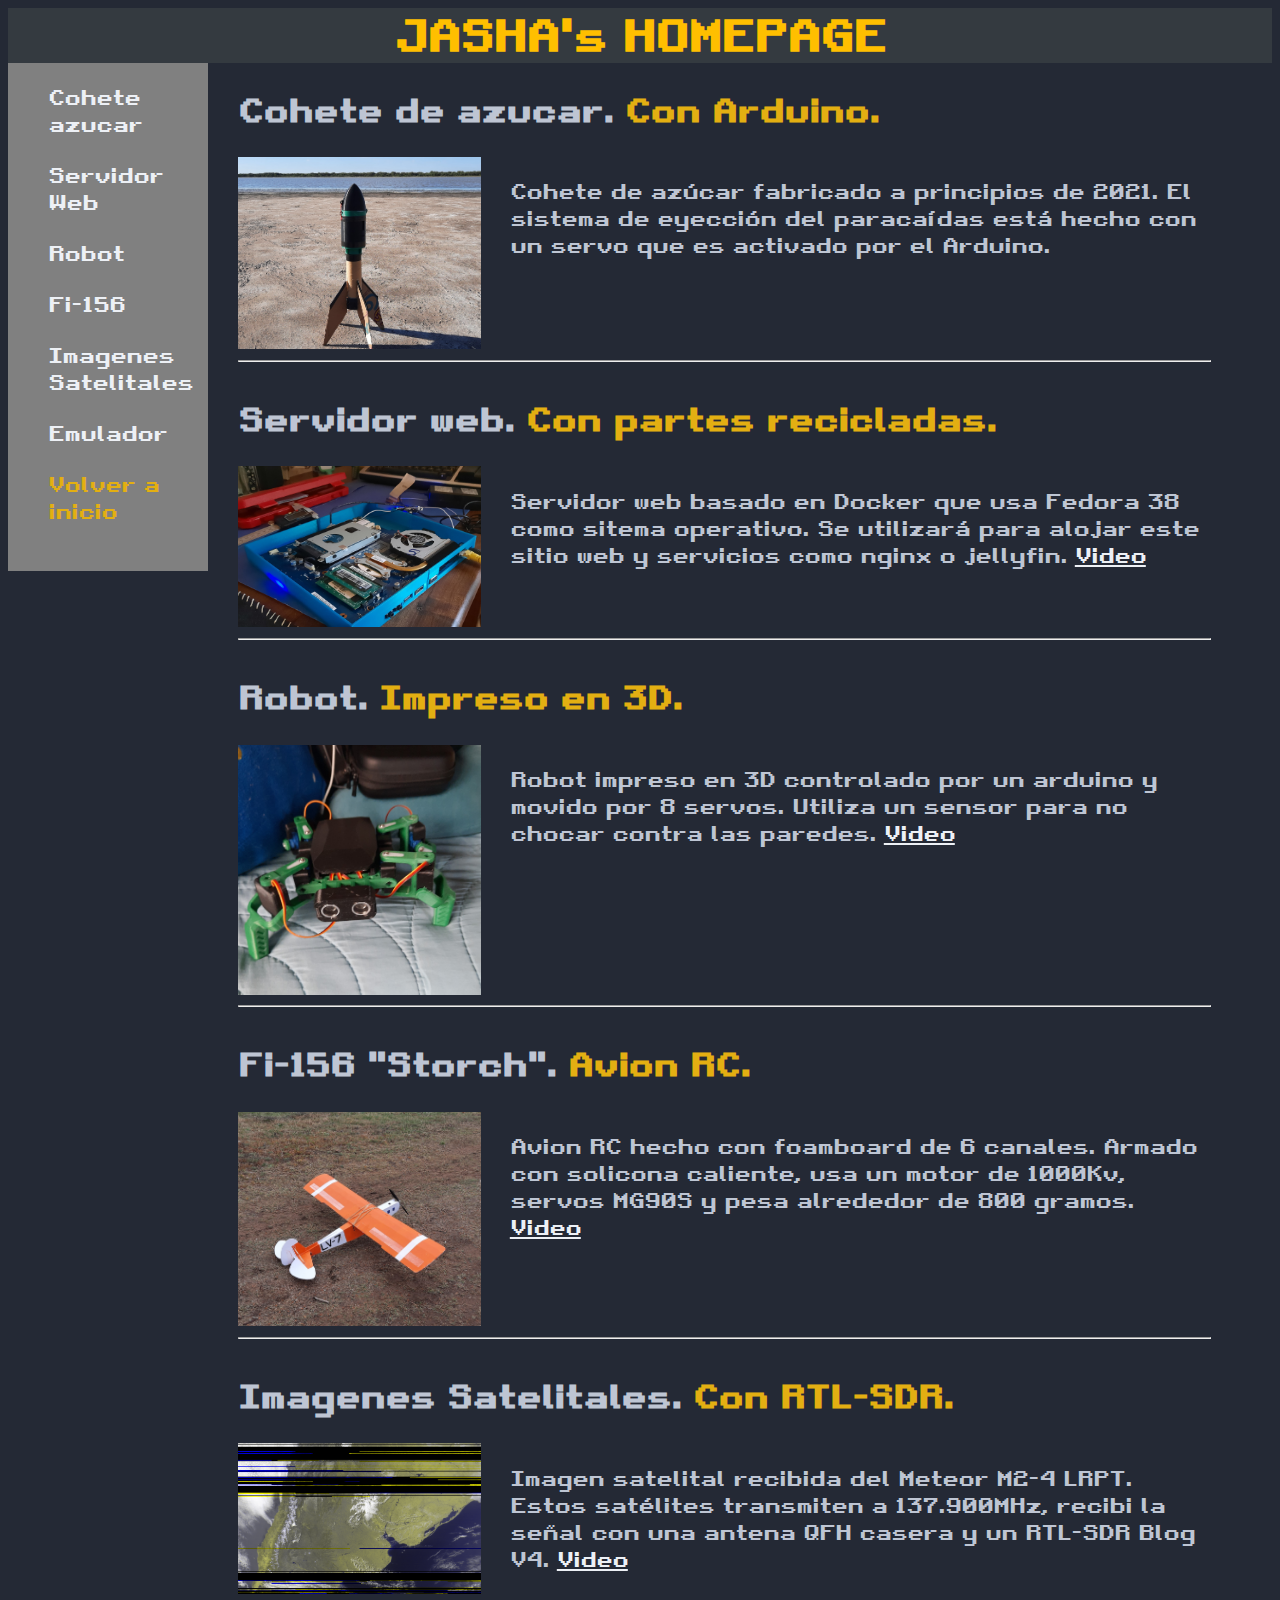
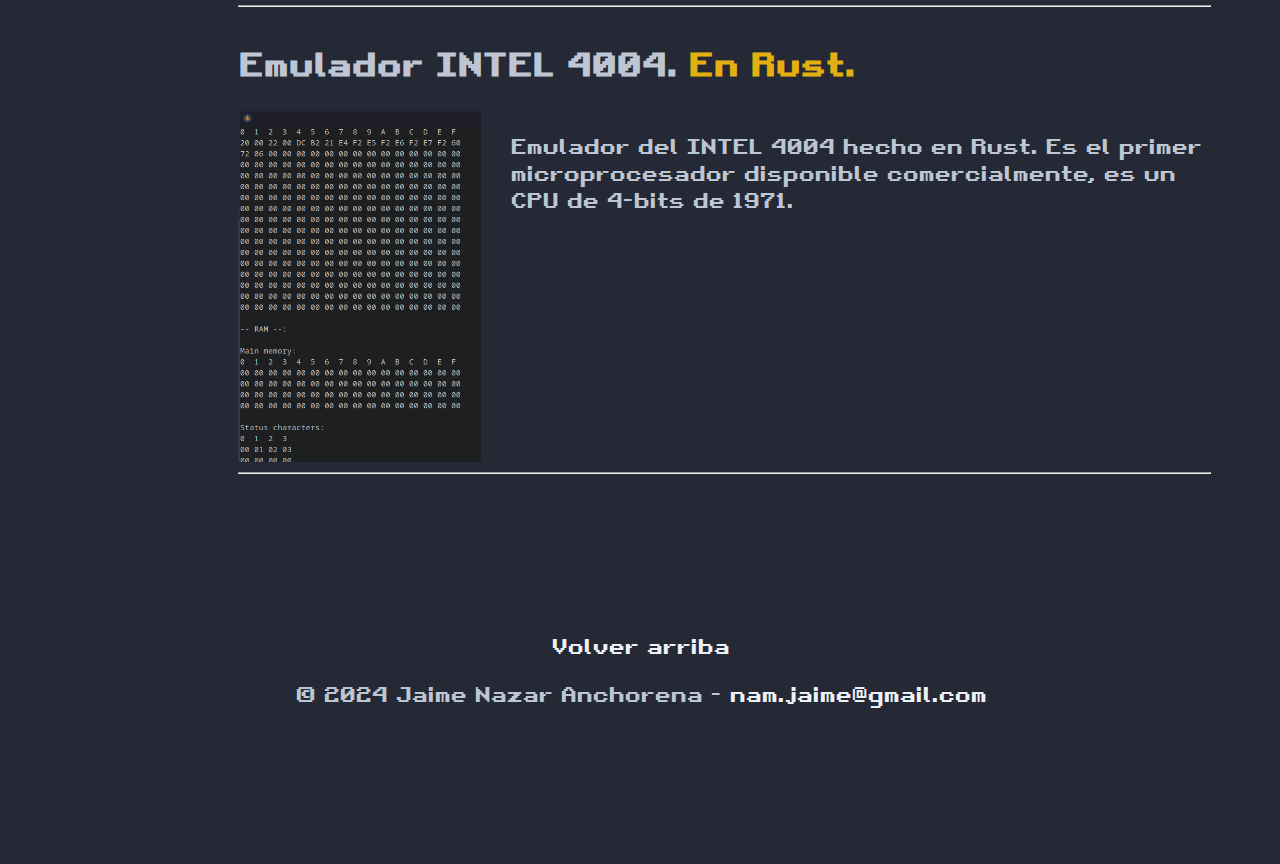
<file: projects.html>
<html lang="en">

    <head>
        <!-- Required meta tags -->
        <meta charset="utf-8">
        <meta name="viewport" content="width=device-width, initial-scale=1">

        <!-- Bootstrap CSS -->
        <link rel="stylesheet" href="./assets/css/style.css">

        <title>Jaime Nazar</title>
        <link rel="icon" href="./assets/images/logo.png">
    </head>

    <body>
        <header>
          <h1 id="title">JASHA's HOMEPAGE</h1>
        </header>
    
        <!-- MAIN -->
        <main>

            <div id="index">
                <button type="button" id="index_button">Index</button>
    
                <div id="index_list">
                    <ul>
                        <li><a href="#1">Cohete azucar</a></li>
                        <li><a href="#2">Servidor Web</a></li>
                        <li><a href="#3">Robot</a></li>
                        <li><a href="#4">Fi-156</a></li>
                        <li><a href="#5">Imagenes Satelitales</a></li>
                        <li><a href="#6">Emulador</a></li>
                        <li><a class="return-link" href="index.html">Volver a inicio</a></li>
                    </ul>   
                </div>
            </div>
    
            <div id="main_content">
                <div class="project" id="1">
                    <h2 class="project-heading">Cohete de azucar. <span class="text-muted">Con Arduino.</span></h2>

                    <div class="project-content">
                        <img src="../assets/images/Rocket.jpg" alt="rocket">
                        <p class="lead">Cohete de azúcar fabricado a principios de 2021. El sistema de eyección del paracaídas está hecho con un servo que es activado por el Arduino.</p>
                    </div>
                </div>

                <hr>

                <div class="project" id="2">
                    <h2 class="project-heading">Servidor web. <span class="text-muted">Con partes recicladas.</span></h2>

                    <div class="project-content">
                        <img class="project-image img-fluid mx-auto" src="./assets/images/Server.jpg" data-src="holder.js/500x500/auto" alt="Generic placeholder image">
                        <p class="lead">Servidor web basado en Docker que usa Fedora 38 como sitema operativo. Se utilizará para alojar este sitio web y servicios como nginx o jellyfin.
                        <a href="https://www.youtube.com/watch?v=1L8abM76bG0">Video</a>
                    </p>          
                    </div>
                </div>
                <hr>

                <div class="project" id="3">
                    <h2 class="project-heading">Robot. <span class="text-muted">Impreso en 3D.</span></h2>

                    <div class="project-content">
                        <img class="project-image img-fluid mx-auto" src="./assets/images/Robot.jpeg" data-src="holder.js/500x500/auto" alt="Generic placeholder image">
                        <p class="lead">Robot impreso en 3D controlado por un arduino y movido por 8 servos. Utiliza un sensor para no chocar contra las paredes.
                            <a href="https://www.youtube.com/watch?v=h_jftYQMekc">Video</a>
                        </p>
                    </div>
                </div>

                <hr>

                <div class="project" id="4">
                    <h2 class="project-heading">Fi-156 "Storch". <span class="text-muted">Avion RC.</span></h2>

                    <div class="project-content">
                        <img class="project-image img-fluid mx-auto" src="./assets/images/Fi-156.jpg" data-src="holder.js/500x500/auto" alt="Generic placeholder image">
                        <p class="lead">Avion RC hecho con foamboard de 6 canales. Armado con solicona caliente, usa un motor de 1000Kv, servos MG90S y pesa alrededor de 800 gramos.
                            <a href="https://www.youtube.com/watch?v=Ifakn9rkLtQ">Video</a>
                        </p>
                    </div>
                </div>
                <hr>

                <div class="project" id="5">
                    <h2 class="project-heading">Imagenes Satelitales. <span class="text-muted">Con RTL-SDR.</span></h2>

                    <div class="project-content">
                        <img class="project-image img-fluid mx-auto" src="./assets/images/sdr.png" data-src="holder.js/500x500/auto" alt="Generic placeholder image">
                        <p class="lead">Imagen satelital recibida del Meteor M2-4 LRPT. Estos satélites transmiten a 137.900MHz, recibi la señal con una antena QFH casera y un RTL-SDR Blog V4.
                            <a href="https://www.youtube.com/watch?v=qXWJL2wbTB0">Video</a>
                        </p>
                    </div>
                </div>
                <hr>

                <div class="project" id="6">
                    <h2 class="project-heading">Emulador INTEL 4004. <span class="text-muted">En Rust.</span></h2>

                    <div class="project-content">
                        <img class="project-image img-fluid mx-auto" src="./assets/images/emulator.png" data-src="holder.js/500x500/auto" alt="Generic placeholder image">
                        <p class="lead">Emulador del INTEL 4004 hecho en Rust. Es el primer microprocesador disponible comercialmente, es un CPU de 4-bits de 1971.</p>
                    </div>
                </div>
                <hr>
            </div>
        </main>


        <!-- FOOTER -->
        <footer class="container">
        
            <p class="float-right"><a href="#title">Volver arriba</a></p>
            <p>&copy; 2024 Jaime Nazar Anchorena - <a>nam.jaime@gmail.com</a></p>
            
        </footer>

        <script src="./assets/js/main.js"></script>
    </body>

</html>
</file>
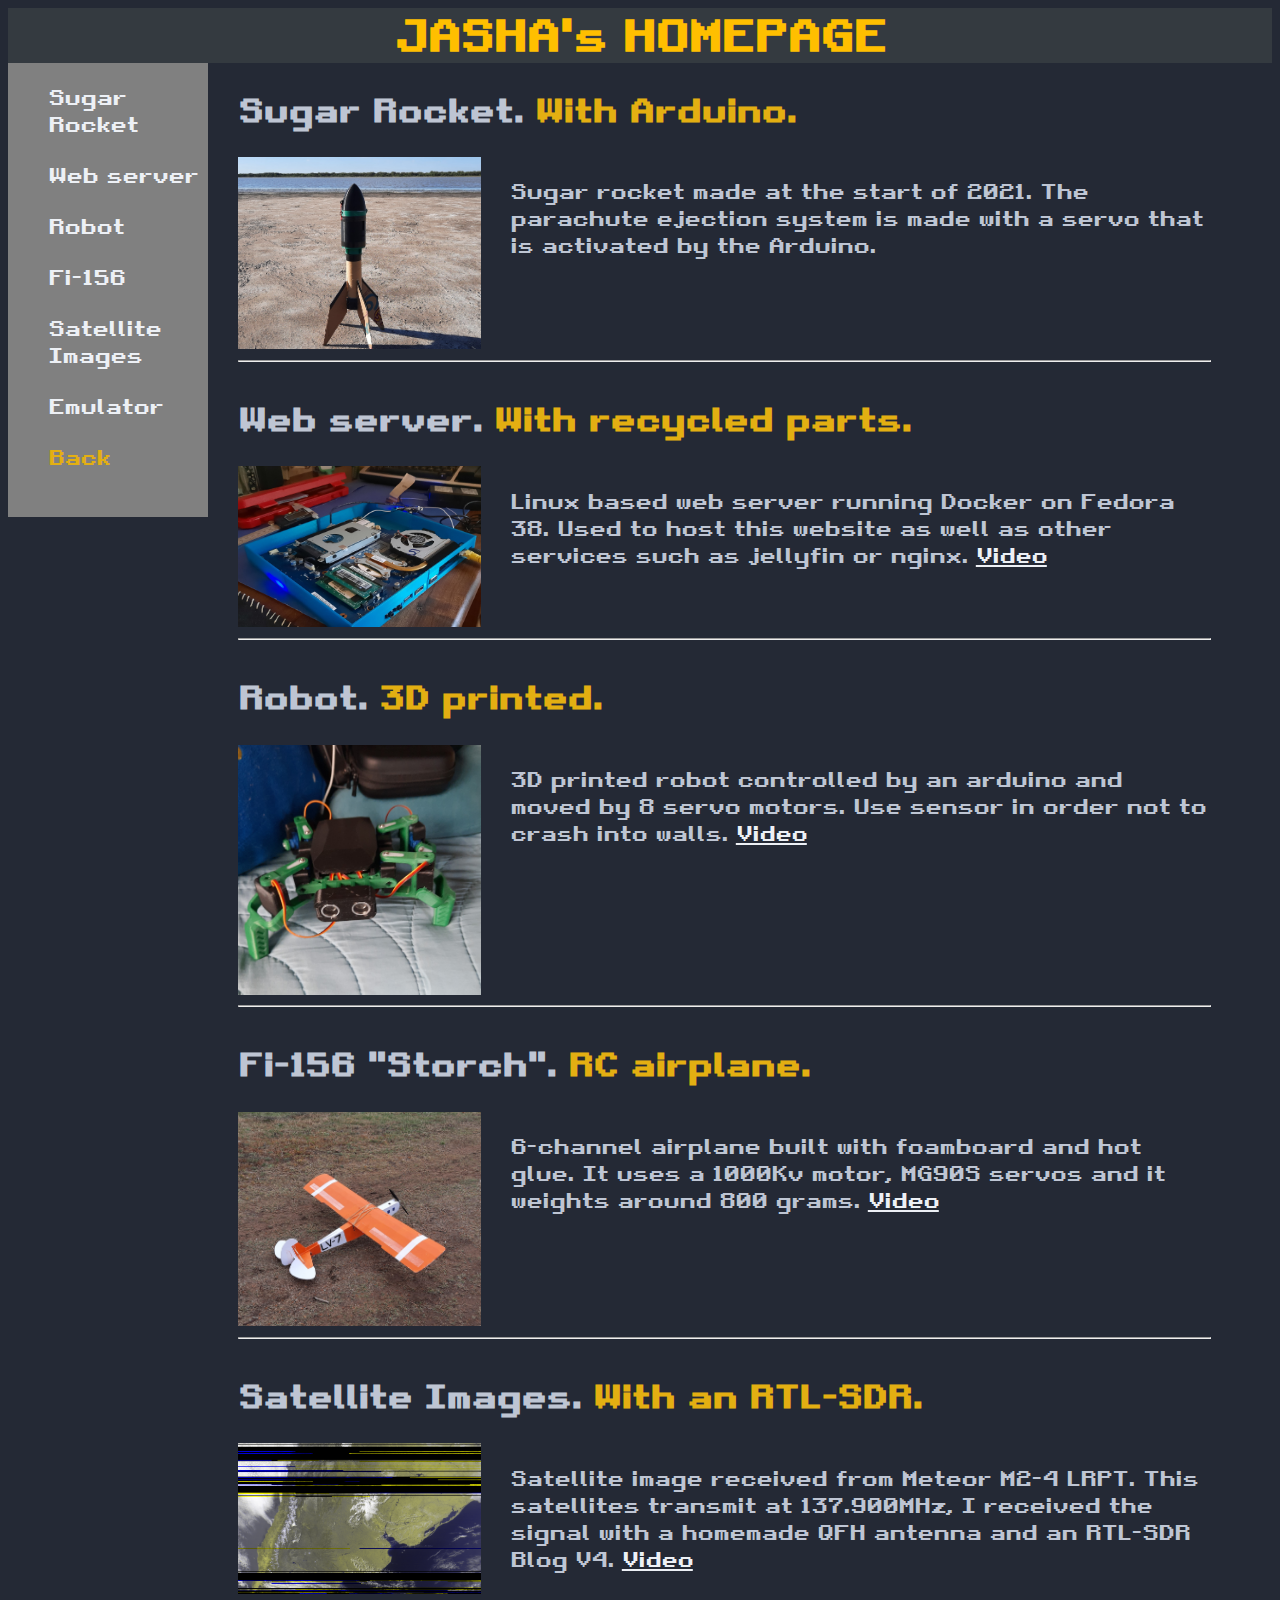
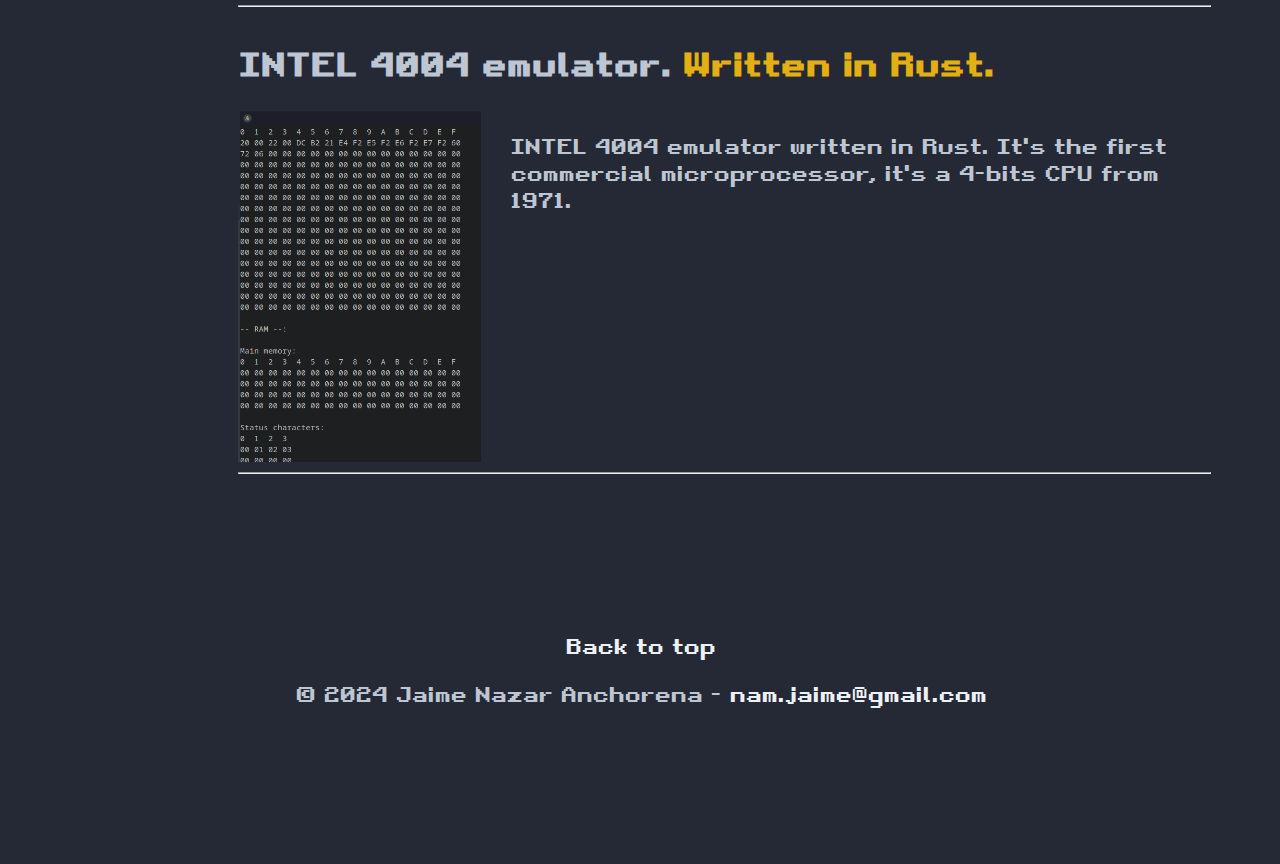
<file: en/projects.html>
<html lang="en">

    <head>
        <!-- Required meta tags -->
        <meta charset="utf-8">
        <meta name="viewport" content="width=device-width, initial-scale=1">

        <!-- Bootstrap CSS -->
        <link rel="stylesheet" href="../assets/css/style.css">

        <title>Jaime Nazar</title>
        <link rel="icon" href="../assets/images/logo.png">
    </head>

    <body>
        <header>
          <h1 id="title">JASHA's HOMEPAGE</h1>
        </header>
    
        <!-- MAIN -->
        <main>

            <div id="index">
                <button type="button" id="index_button">Index</button>
    
                <div id="index_list">
                    <ul>
                        <li><a href="#1">Sugar Rocket</a></li>
                        <li><a href="#2">Web server</a></li>
                        <li><a href="#3">Robot</a></li>
                        <li><a href="#4">Fi-156</a></li>
                        <li><a href="#5">Satellite Images</a></li>
                        <li><a href="#6">Emulator</a></li>
                        <li><a class="return-link" href="index.html">Back</a></li>
                    </ul>   
                </div>
            </div>
    
            <div id="main_content">
                <div class="project" id="1">
                    <h2 class="project-heading">Sugar Rocket. <span class="text-muted">With Arduino.</span></h2>

                    <div class="project-content">
                        <img src="../assets/images/Rocket.jpg" alt="rocket">
                        <p class="lead">Sugar rocket made at the start of 2021. The parachute ejection system is made with a servo that is activated by the Arduino.</p>
                    </div>
                </div>

                <hr>

                <div class="project" id="2">
                    <h2 class="project-heading">Web server. <span class="text-muted">With recycled parts.</span></h2>

                    <div class="project-content">
                        <img class="project-image img-fluid mx-auto" src="../assets/images/Server.jpg" data-src="holder.js/500x500/auto" alt="Generic placeholder image">
                        <p class="lead">Linux based web server running Docker on Fedora 38. Used to host this website as well as other services such as jellyfin or nginx.
                        <a href="https://www.youtube.com/watch?v=1L8abM76bG0">Video</a>
                    </p>          
                    </div>
                </div>
                <hr>

                <div class="project" id="3">
                    <h2 class="project-heading">Robot. <span class="text-muted">3D printed.</span></h2>

                    <div class="project-content">
                        <img class="project-image img-fluid mx-auto" src="../assets/images/Robot.jpeg" data-src="holder.js/500x500/auto" alt="Generic placeholder image">
                        <p class="lead">3D printed robot controlled by an arduino and moved by 8 servo motors. Use sensor in order not to crash into walls.
                            <a href="https://www.youtube.com/watch?v=h_jftYQMekc">Video</a>
                        </p>
                    </div>
                </div>

                <hr>

                <div class="project" id="4">
                    <h2 class="project-heading">Fi-156 "Storch". <span class="text-muted">RC airplane.</span></h2>

                    <div class="project-content">
                        <img class="project-image img-fluid mx-auto" src="../assets/images/Fi-156.jpg" data-src="holder.js/500x500/auto" alt="Generic placeholder image">
                        <p class="lead">6-channel airplane built with foamboard and hot glue. It uses a 1000Kv motor, MG90S servos and it weights around 800 grams.
                            <a href="https://www.youtube.com/watch?v=Ifakn9rkLtQ">Video</a>
                        </p>
                    </div>
                </div>
                <hr>

                <div class="project" id="5">
                    <h2 class="project-heading">Satellite Images. <span class="text-muted">With an RTL-SDR.</span></h2>

                    <div class="project-content">
                        <img class="project-image img-fluid mx-auto" src="../assets/images/sdr.png" data-src="holder.js/500x500/auto" alt="Generic placeholder image">
                        <p class="lead">Satellite image received from Meteor M2-4 LRPT. This satellites transmit at 137.900MHz, I received the signal with a homemade QFH antenna and an RTL-SDR Blog V4.
                            <a href="https://www.youtube.com/watch?v=qXWJL2wbTB0">Video</a>
                        </p>
                    </div>
                </div>
                <hr>

                <div class="project" id="6">
                    <h2 class="project-heading">INTEL 4004 emulator. <span class="text-muted">Written in Rust.</span></h2>

                    <div class="project-content">
                        <img class="project-image img-fluid mx-auto" src="../assets/images/emulator.png" data-src="holder.js/500x500/auto" alt="Generic placeholder image">
                        <p class="lead">INTEL 4004 emulator written in Rust. It's the first commercial microprocessor, it's a 4-bits CPU from 1971.</p>
                    </div>
                </div>
                <hr>
            </div>
        </main>


        <!-- FOOTER -->
        <footer class="container">
        
            <p class="float-right"><a href="#title">Back to top</a></p>
            <p>&copy; 2024 Jaime Nazar Anchorena - <a>nam.jaime@gmail.com</a></p>
            
        </footer>

        <script src="../assets/js/main.js"></script>
    </body>

</html>
</file>
<file: assets/css/style.css>
/* Font */
@font-face {
    font-family: 'retro_gamingregular';
    src: url('../fonts/retro_gaming-webfont.woff2') format('woff2'),
         url('../fonts/retro_gaming-webfont.woff') format('woff');
    font-weight: normal;
    font-style: normal;
  
}

/* Body */
body {
    font-family: "retro_gamingregular";
    font-size: 16pt;
    color: #bec5d3;
    background-color: #242935;
}

h3 {
  color: #edf0f5;
}

hr {
    width: 100%;
}

a {
    text-decoration: none;
    color: #edf0f5;
}

/* HEADER
-------------------------------------------------- */

/* TItle */
#title {
    text-align: center;
    background-color: #343a40;
    color: #FFBF00;
    margin: 0;
    padding: 0;
}

/*== Main ==*/

main {
    display: flex;
    flex-direction: row;
}

#index_button {
    background-color: #606060;
    font-family: "retro_gamingregular";
    font-size: 14pt;
    cursor: pointer;
    padding: 18px;
    width: 100%;
    border: none;
    text-align: center;
    outline: none;
    display: none;
}

#index {
    background-color: #808080;
    text-align: left;
    text-decoration: none;
    z-index: 2;
    position: fixed;
    width: 200px;
}

#index_list{
    text-decoration: none;
    display: block;
}

#index_list ul{
    list-style: none;
}

li {
  padding-bottom: 15%;
}

a:hover{
    color: #e3af12;
}

#terminal {
    flex: 30%;
}

#main_content {
    margin-left: 230px;
    margin-right: 5%;
    flex: 90%;

    display: flex;
    flex-direction: column;
}

/*== Social Categories ==*/
#social-categories {
    display: flex;
    flex-direction: row;
}

#social-categories img {
    height: auto;
    max-width: 50%;
}


.social {
    flex: 30%;
    text-align: center;
    align-content: center;
    padding: 3%;
}

.social p {
    text-align: left;
}

/* PROJECTS
-------------------------------------------------- */

.project-content {
    display: flex;
    flex-direction: row;
}

.project-content img{
    flex: 25%;
    object-fit: cover;
    max-width: 25%;
    padding-right: 3%;
}

.project-content a{
    text-decoration: underline;
}

.text-muted {
    color: #e3af12;
}

.return-link {
    color: #e3af12;
}
/* FOOTER CONTENT
-------------------------------------------------- */

footer {
    color: #bec5d3;
    text-align: center;
    padding: 10%;
}

@media screen and (max-width: 1024px) {
    .active, #index_button:hover {
        background-color: #707070;
    }

    #index_button {
        display: block;
    }

    #img {
        max-width: 20%;
    }

    #index {
        z-index: 2;
    }

    #index_list {
        display: none;
    }

    #main_content {
        padding-top: 30px;
        margin: 5%;
    }

    #social-categories {
        flex-direction: column;
    }
}

/* TODO: Fix index disappearing when changing scaling */
</file>
